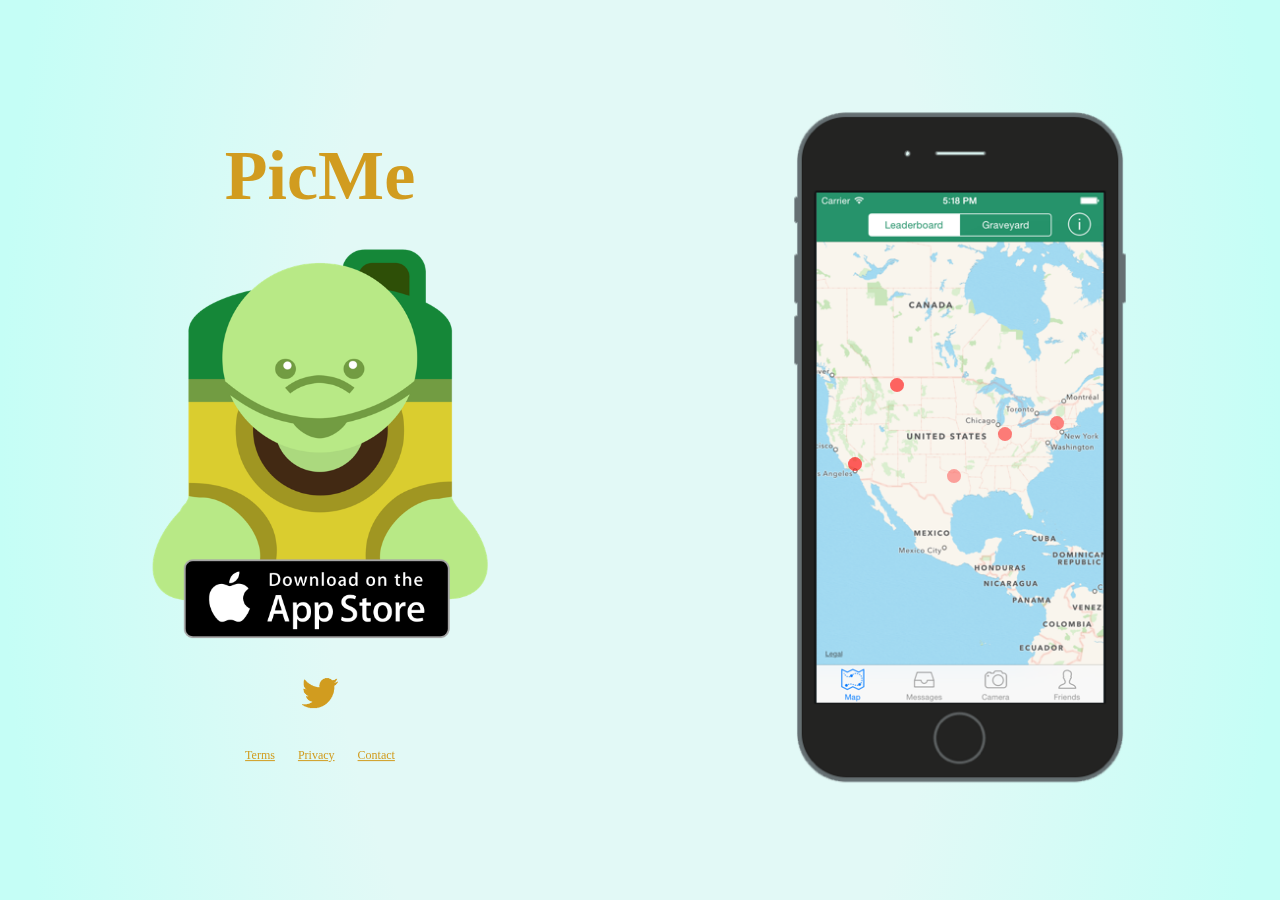
<file: index.html>
<!DOCTYPE html>
<html>
  <head>
    <title>PicMe</title>
    <meta name="viewport" content="width=device-width, initial-scale=1.0, maximum-scale=1.0, user-scalable=0" />
    <link href="./styles.css" media="screen" rel="stylesheet" />
    <script type="text/javascript" src="./script/jquery-1.11.3.min.js"></script>
    <script type="text/javascript" src="./script/script.js"></script>
  </head>

  <body>
    <div class="col" id="left">
      <div class="info centered">
        <h1>PicMe</h1>
        <a id="icon_link" href="https://itunes.apple.com/us/app/picme-picme/id1015076917?ls=1&mt=8"><img id="icon" src="./img/icon.png" /></a>
        <a id="twitter_link" href="https://twitter.com/PicMe_ios"><img id="twitter" src="./img/twitter.png" /></a>
        <div class="links">
          <a href="/terms">Terms</a>
          <a href="https://www.iubenda.com/privacy-policy/536903">Privacy</a>
          <a href="mailto:picmeiosapp@gmail.com">Contact</a>
        </div>
      </div>
    </div>
    <div class="col" id="right">
      <div class="feature centered">
        <div class="phone">
          <div class="switch"></div>
          <div class="dots">
            <div class="dot" style="top: 47%; left: 56%"></div>
            <div class="dot" style="top: 45.5%; left: 64%"></div>
            <div class="dot" style="top: 52.5%; left: 48%"></div>
            <div class="dot" style="top: 51%; left: 32.5%"></div>
            <div class="dot" style="top: 40.5%; left: 39%"></div>
          </div>
          <img class="screen shown" id="light" src="./img/screen_light.png" />
          <img class="screen hidden" id="dark" src="./img/screen_dark.png" />
        </div>
      </div>
    </div>
  </body>
</html>
</file>
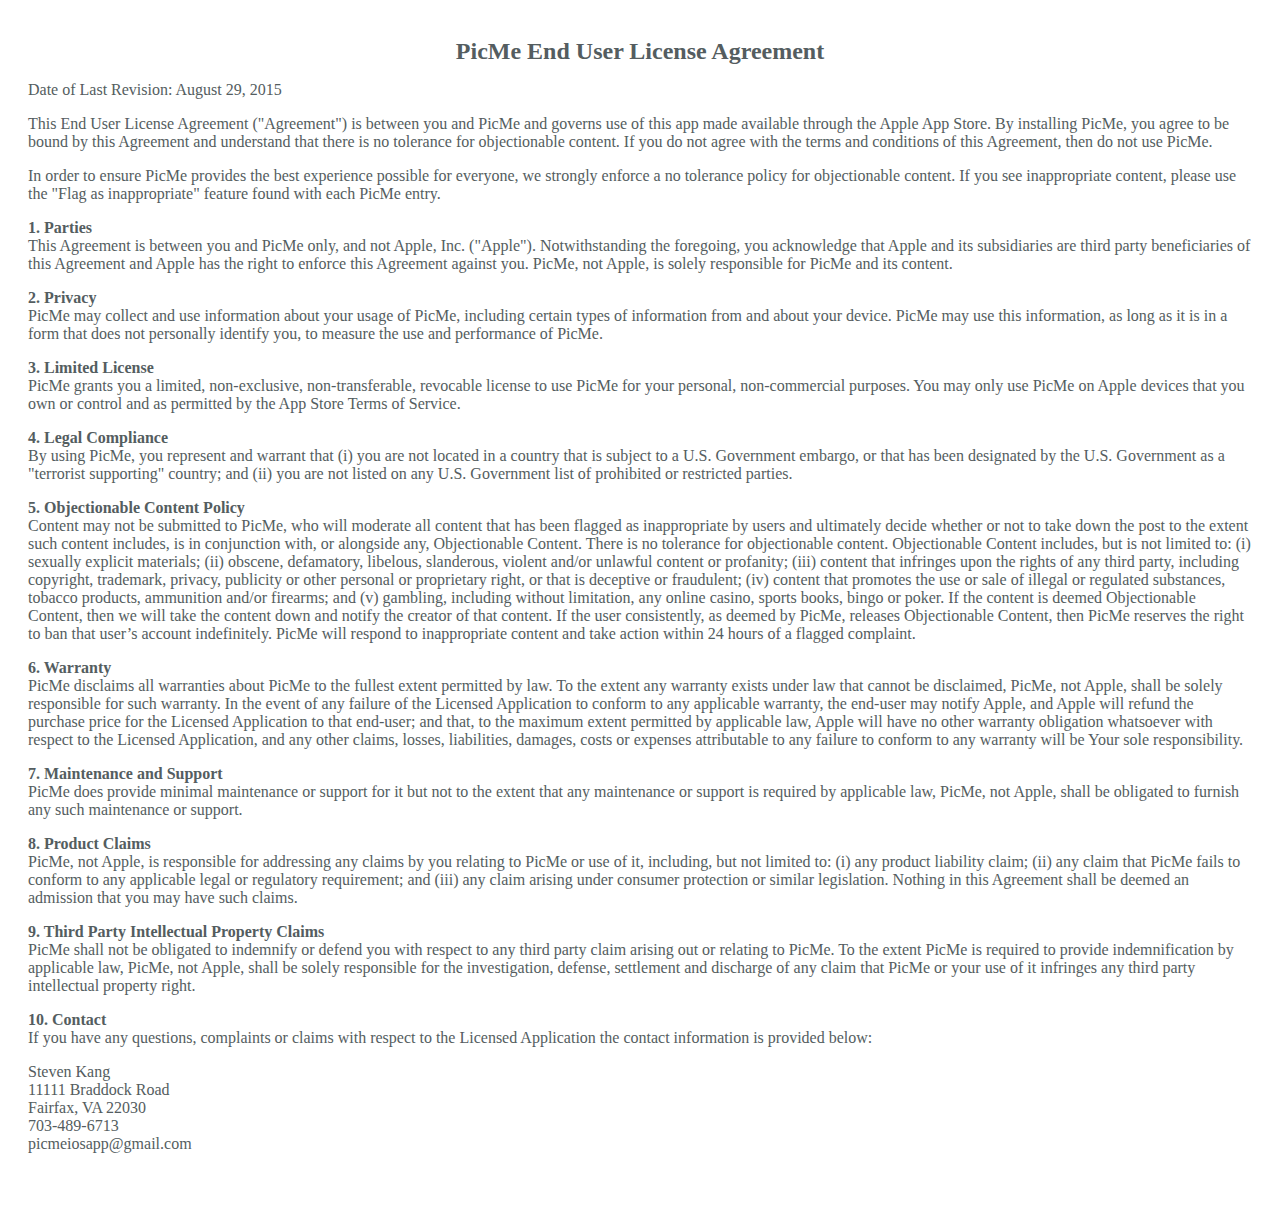
<file: terms.html>
<!DOCTYPE html>
<html>
  <head>
    <title>PicMe</title>
    <meta name="viewport" content="width=device-width, initial-scale=1.0, maximum-scale=1.0, user-scalable=0" />
    <link href="./terms.css" media="screen" rel="stylesheet" />
  </head>

  <body>
    <div class="terms">
      <h1>PicMe End User License Agreement</h1>

      <p>Date of Last Revision: August 29, 2015</p>

      <p>This End User License Agreement ("Agreement") is between you and PicMe and governs use of this app made available through the Apple App Store. By installing PicMe, you agree to be bound by this Agreement and understand that there is no tolerance for objectionable content. If you do not agree with the terms and conditions of this Agreement, then do not use PicMe.</p>

      <p>In order to ensure PicMe provides the best experience possible for everyone, we strongly enforce a no tolerance policy for objectionable content. If you see inappropriate content, please use the "Flag as inappropriate" feature found with each PicMe entry.</p>

      <h2>1. Parties</h2>
      <p>This Agreement is between you and PicMe only, and not Apple, Inc. ("Apple"). Notwithstanding the foregoing, you acknowledge that Apple and its subsidiaries are third party beneficiaries of this Agreement and Apple has the right to enforce this Agreement against you. PicMe, not Apple, is solely responsible for PicMe and its content.</p>

      <h2>2. Privacy</h2>
      <p>PicMe may collect and use information about your usage of PicMe, including certain types of information from and about your device. PicMe may use this information, as long as it is in a form that does not personally identify you, to measure the use and performance of PicMe.</p>

      <h2>3. Limited License</h2>
      <p>PicMe grants you a limited, non-exclusive, non-transferable, revocable license to use PicMe for your personal, non-commercial purposes. You may only use PicMe on Apple devices that you own or control and as permitted by the App Store Terms of Service.</p>

      <h2>4. Legal Compliance</h2>
      <p>By using PicMe, you represent and warrant that (i) you are not located in a country that is subject to a U.S. Government embargo, or that has been designated by the U.S. Government as a "terrorist supporting" country; and (ii) you are not listed on any U.S. Government list of prohibited or restricted parties.</p>

      <h2>5. Objectionable Content Policy</h2>
      <p>Content may not be submitted to PicMe, who will moderate all content that has been flagged as inappropriate by users and ultimately decide whether or not to take down the post to the extent such content includes, is in conjunction with, or alongside any, Objectionable Content. There is no tolerance for objectionable content.  Objectionable Content includes, but is not limited to: (i) sexually explicit materials; (ii) obscene, defamatory, libelous, slanderous, violent and/or unlawful content or profanity; (iii) content that infringes upon the rights of any third party, including copyright, trademark, privacy, publicity or other personal or proprietary right, or that is deceptive or fraudulent; (iv) content that promotes the use or sale of illegal or regulated substances, tobacco products, ammunition and/or firearms; and (v) gambling, including without limitation, any online casino, sports books, bingo or poker. If the content is deemed Objectionable Content, then we will take the content down and notify the creator of that content. If the user consistently, as deemed by PicMe, releases Objectionable Content, then PicMe reserves the right to ban that user’s account indefinitely. PicMe will respond to inappropriate content and take action within 24 hours of a flagged complaint.</p>

      <h2>6. Warranty</h2>
      <p>PicMe disclaims all warranties about PicMe to the fullest extent permitted by law. To the extent any warranty exists under law that cannot be disclaimed, PicMe, not Apple, shall be solely responsible for such warranty. In the event of any failure of the Licensed Application to conform to any applicable warranty, the end-user may notify Apple, and Apple will refund the purchase price for the Licensed Application to that end-user; and that, to the maximum extent permitted by applicable law, Apple will have no other warranty obligation whatsoever with respect to the Licensed Application, and any other claims, losses, liabilities, damages, costs or expenses attributable to any failure to conform to any warranty will be Your sole responsibility.</p>

      <h2>7. Maintenance and Support</h2>
      <p>PicMe does provide minimal maintenance or support for it but not to the extent that any maintenance or support is required by applicable law, PicMe, not Apple, shall be obligated to furnish any such maintenance or support.</p>

      <h2>8. Product Claims</h2>
      <p>PicMe, not Apple, is responsible for addressing any claims by you relating to PicMe or use of it, including, but not limited to: (i) any product liability claim; (ii) any claim that PicMe fails to conform to any applicable legal or regulatory requirement; and (iii) any claim arising under consumer protection or similar legislation. Nothing in this Agreement shall be deemed an admission that you may have such claims.</p>

      <h2>9. Third Party Intellectual Property Claims</h2>
      <p>PicMe shall not be obligated to indemnify or defend you with respect to any third party claim arising out or relating to PicMe. To the extent PicMe is required to provide indemnification by applicable law, PicMe, not Apple, shall be solely responsible for the investigation, defense, settlement and discharge of any claim that PicMe or your use of it infringes any third party intellectual property right.</p>

      <h2>10. Contact</h2>
      <p>If you have any questions, complaints or claims with respect to the Licensed Application the contact information is provided below:</p>

      <p>Steven Kang<br />
      11111 Braddock Road<br />
      Fairfax, VA 22030<br />
      703-489-6713<br />
      picmeiosapp@gmail.com</p>
    </div>
  </body>
</html>
</file>
<file: styles.css>
html, body {
  font-size: 15px;
  font-family: STHeitiSC-Medium;
  color: #D19C1F;
  height: 100%;
  margin: 0;
  padding: 0;
  background-image: radial-gradient(50% 150%, #E2F9F6 50%, #C5FEF6 100%);
  background-color: #E2F9F6;
}

body {
  transition: all 0.5s ease-in-out; 
  -o-transition: all 0.5s ease-in-out; 
  -moz-transition: all 0.5s ease-in-out; 
  -webkit-transition: all 0.5s ease-in-out;
}

.col {
  float: left;
  height: 100%;
}

.col#left {
  width: 100%;
  transform-style: preserve-3d;
  -ms-transform-style: preserve-3d;
  -moz-transform-style: preserve-3d;
  -webkit-transform-style: preserve-3d;
}

.col#right {
  display: none;
  width: 0%;
}

@media (min-width: 768px) {
  .col#left, .col#right {
    width: 50%;
  }

  .col#right {
    display: block;
  }

  html, body {
    font-size: 20px;
  }
}

.info, .feature {
  padding: 40px 40px;
  text-align: center;
  position: relative;
}

.info.centered, .feature.centered {
  top: 50%;
  transform: translateY(-50%);]
  -ms-transform: translateY(-50%);
  -moz-transform: translateY(-50%);
  -webkit-transform: translateY(-50%);
}

.info h1 {
  font-size: 3.5em;
  line-height: 1.1em;
  margin: 0px auto 35px auto;
}

.info #icon_link, .info #twitter_link {
  font-size: 0;
}

.info #icon_link::after {
  content: "";
  display: block;
}

.info #icon {
  width: 60%;
  max-width: 400px;
  border: 0;
}

.info #twitter {
  margin: 35px auto 0 auto;
  height: 30px;
  border: 0;
}

.info #twitter:hover {
  opacity: 0.8;
}

.feature {
  padding-left: 65px;
  padding-right: 65px;
}

.phone .hidden {
  display: none;
}

.phone .switch {
  position: absolute;
  top: 18%;
  height: 4%;
  width: 30%;
  left: 35%;
  cursor: pointer;
}

.phone .screen {
  width: 65%;
  max-width: 350px;
}

.dot {
  position: absolute;
  height: 14px;
  width: 14px;
  border-radius: 14px;
  background-color: red;
}

.links {
  font-size: 0.6em;
  margin-top: 35px;
}

.links a {
  padding: 10px 10px;
  color: #D19C1F;
}
</file>
<file: terms.css>
.terms {
  font-family: Cambria, Georgia, serif;
  padding: 30px 20px;
  color: #545D60;
  font-size: 16px;
}

h1, h2 {
  padding: 0;
  margin: 0;
}

h1 {
  font-size: 24px;
  text-align: center;
  margin-bottom: 16px;
}

h2 {
  font-size: 16px;
  margin-top: 16px;
}

p {
  margin-top: 0;
}
</file>
